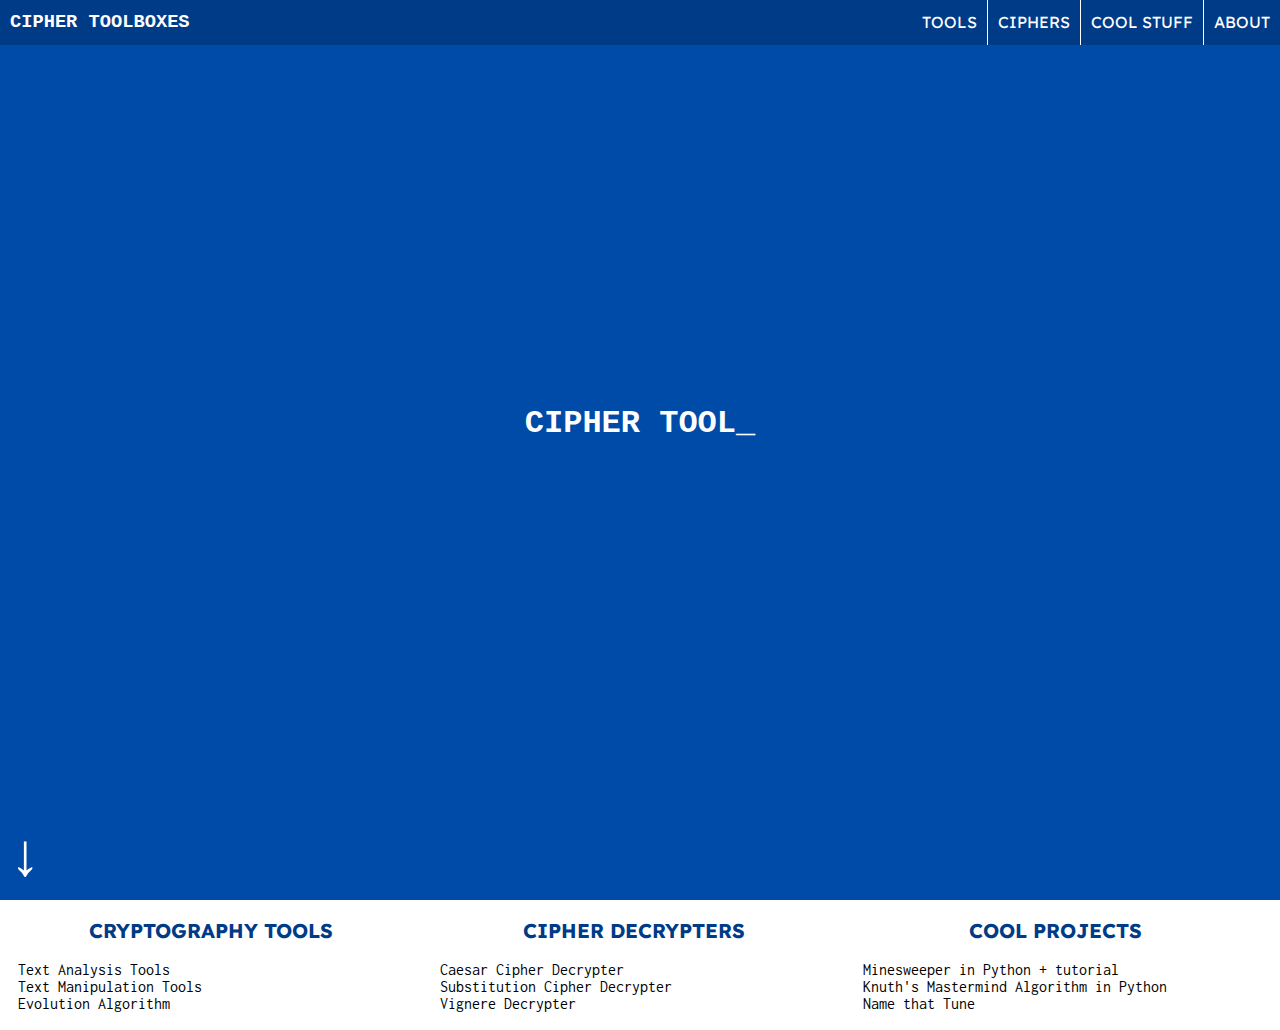
<file: index.html>
<!DOCTYPE html>
<html>

<head>
	<meta charset="utf-8">
	<meta name="viewport" content="width=device-width">
	<title>Cipher Toolboxes</title>
	<link href="style.css" rel="stylesheet" type="text/css" />
	<link href="https://fonts.googleapis.com/css?family=Inconsolata|Lexend+Deca|Ubuntu+Mono:400,700&display=swap" rel="stylesheet">
</head>

<body>
	<script src="assets/generalScript.js"></script>
	<script src="script.js"></script>

	<header>
		<h3><a href="">CIPHER TOOLBOXES</a></h3>
		<ul>
			<li><a href="">ABOUT</a></li>
			<li><a href="">COOL STUFF</a></li>
			<li><a href="">CIPHERS</a></li>
			<li><a href="">TOOLS</a></li>
		</ul>
	</header>

	<section id="landing">
		<h1 id="title"><noscript>CIPHER TOOLBOXES</noscript></h1>
		<h4 id="subtitle"><noscript>Created by @TSyzygy</noscript></h4>
		<a href="#contents"><p id="downarrow">↓</p></a>
	</section>

	<section id="contents">
		<div class="third" id="1">
			<h2>CRYPTOGRAPHY TOOLS</h2>
			<ul class="contentsList">
				<li><a href="tools/text-analysis/">Text Analysis Tools</a></li>
				<li><a href="tools/text-manipulation/">Text Manipulation Tools</a></li>
				<li><a href="tools/evolution-algorithm/">Evolution Algorithm</a></li>
			</ul>
		</div>
		<div class="third" id="2">
			<h2>CIPHER DECRYPTERS</h2>
			<ul class="contentsList">
				<li><a href="">Caesar Cipher Decrypter</a></li>
				<li><a href="">Substitution Cipher Decrypter</a></li>
				<li><a href="">Vignere Decrypter</a></li>
			</ul>
		</div>
		<div class="third" id="3">
			<h2>COOL PROJECTS</h2>
			<ul class="contentsList">
				<li><a href="https://repl.it/@ThomasS1/MineSweeper">Minesweeper in Python</a> + <a href="https://repl.it/talk/learn/How-to-program-MineSweeper-in-Python-fully-explained-in-depth-tutorial/9397">tutorial</a></li>
				<li><a href="https://repl.it/talk/share/~-Knuths-MASTERMIND-algorithm-in-Python-board-game-~/17435">Knuth's Mastermind Algorithm in Python</a></li>
				<li><a href="https://namethattune--thomass1.repl.co">Name that Tune</a></li>
			</ul>
		</div>
	</section>

</body>

</html>
</file>
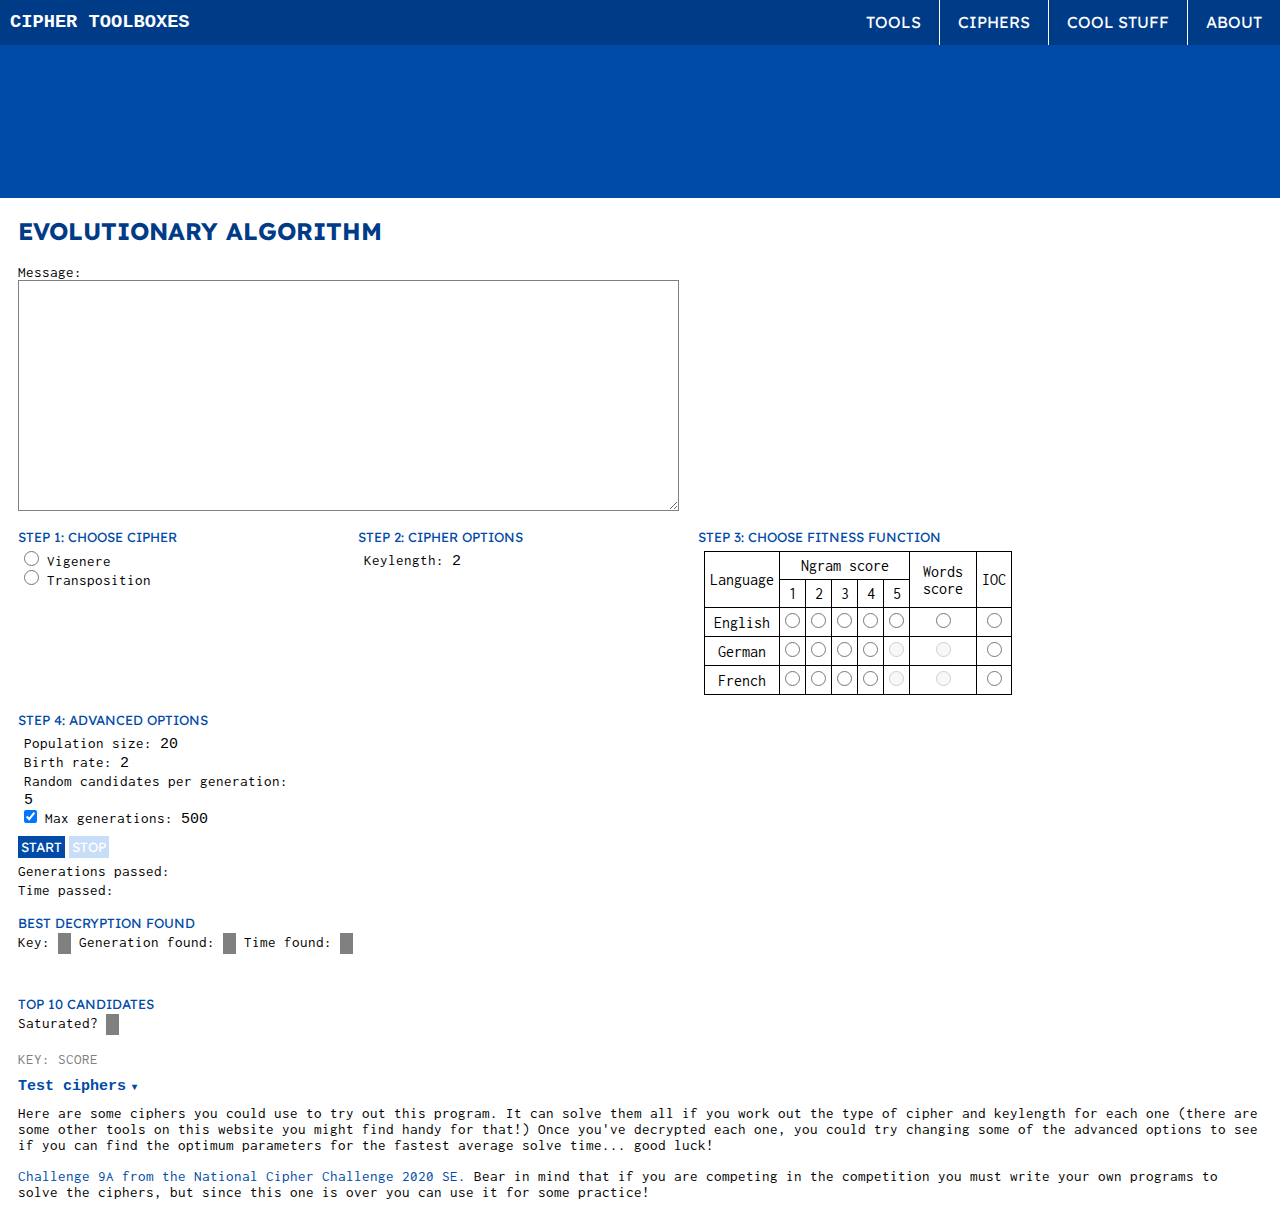
<file: tools/evolutionary-algorithm/index.html>
<!DOCTYPE html>

<html>
<head>
  <meta charset="utf-8">
  <meta name="viewport" content="width=device-width">
  <title>Evolutionary Algorithm - Cipher Toolboxes</title>
  <link href="style.css" rel="stylesheet" type="text/css"/>
  <link href="../../assets/generalStyle.css" rel="stylesheet" type="text/css"/>
  <link href="https://fonts.googleapis.com/css?family=Inconsolata|Lexend+Deca|Ubuntu+Mono:400,700&display=swap" rel="stylesheet">
</head>
<body>
  <script src="../../assets/generalScript.js"></script>
  <script src="../../assets/vigenere.js"></script>
  <script src="../../assets/transposition.js"></script>
  <script src="../../assets/language-data/script.js"></script>
  <script src="../../assets/language-data/ngrams/ngram-analysis.js"></script>
  <script src="../../assets/letterScore.js"></script>
  <script src="../../assets/ioc.js"></script>
  <script src="script.js"></script>
  <script src="evolution.js"></script>

  <noscript>
    <div id="noscriptAlert">
      <p>You don't have <em>javascript</em> enabled for this webpage. All of the tools on this website require javascript to function, so we recommend that you <a href="https://www.enable-javascript.com">turn it on.</a></p>
    </div>
  </noscript>

  <header>
    <h3><a href="">CIPHER TOOLBOXES</a></h3>
    <ul>
      <li><a href="">ABOUT</a></li>
      <li><a href="">COOL STUFF</a></li>
      <li><a href="">CIPHERS</a></li>
      <li><a href="">TOOLS</a></li>
    </ul>
  </header>

  <section id="landing">
    <h1 id="title"><noscript>Toolbox A3: Evolutionary Algorithm</noscript></h1>
    <h2 id="subtitle"><noscript>Simulates natural selection to solve ciphers</noscript></h2>
  </section>

  <section id="evolutionSection">
    <a class="anchor" id="evolutionaryAlgorithm"></a>
    <h2>EVOLUTIONARY ALGORITHM</h2>
    <form autocomplete="off" name="evolutionForm">
      <p>Message:</p>
      <textarea name="message" rows="15" cols="80" id="evolutionMessage"></textarea><br>
      <div id="evolutionOptions">
        <div id="chooseCipher">
          <h5>STEP 1: CHOOSE CIPHER</h5>
          <div class="radioChoice" id="cipherRadio">
            <input type="radio" name="cipher" value="vigenere" id="vigenere"><label for="vigenere"> Vigenere</label><br>
            <input type="radio" name="cipher" value="transposition" id="transposition"><label for="transposition"> Transposition</label><br>
          </div>
        </div>
        <div id="cipherOptions">
          <h5>STEP 2: CIPHER OPTIONS</h5>
          <div>
            <label for="keylength">Keylength: </label><input type="number" value="2" min="2" size="2" name="keylength" id="keylength"><br>
          </div>
        </div>
        <div id="chooseFitnessFunction">
          <h5>STEP 3: CHOOSE FITNESS FUNCTION</h5>
          <!--<div class="radioChoice" id="fitnessFunctionRadio">
            <input type="radio" name="fitnessFunction" value="quadgrams" id="quadgrams"><label for="quadgrams"> Quadgram score (English)</label><br>
            <input type="radio" name="fitnessFunction" value="letters" id="letters"><label for="letters"> Letter score (English)</label><br>
            <input type="radio" name="fitnessFunction" value="ioc" id="ioc"><label for="ioc"> Index of Coincidence (English)</label><br>
          </div>-->
          <div id="fitnessFunctionRadio">
            <table>
              <tr>
                <th rowspan="2">Language</th>
                <th colspan="5">Ngram score</th>
                <th rowspan="2">Words score</th>
                <th rowspan="2">IOC</th>
              </tr>
              <tr>
                <th>1</th>
                <th>2</th>
                <th>3</th>
                <th>4</th>
                <th>5</th>
              </tr>
              <tr data-language="english">
                <th>English</th>
                <td><input type="radio" name="fitnessFunction" value="1"></td>
                <td><input type="radio" name="fitnessFunction" value="2"></td>
                <td><input type="radio" name="fitnessFunction" value="3"></td>
                <td><input type="radio" name="fitnessFunction" value="4"></td>
                <td><input type="radio" name="fitnessFunction" value="5"></td>
                <td><input type="radio" name="fitnessFunction" value="words"></td>
                <td><input type="radio" name="fitnessFunction" value="ioc"></td>
              </tr>
              <tr data-language="german">
                <th>German</th>
                <td><input type="radio" name="fitnessFunction" value="1"></td>
                <td><input type="radio" name="fitnessFunction" value="2"></td>
                <td><input type="radio" name="fitnessFunction" value="3"></td>
                <td><input type="radio" name="fitnessFunction" value="4"></td>
                <td><input type="radio" name="fitnessFunction" value="5" disabled></td>
                <td><input type="radio" name="fitnessFunction" value="words" disabled></td>
                <td><input type="radio" name="fitnessFunction" value="ioc"></td>
              </tr>
              <tr data-language="french">
                <th>French</th>
                <td><input type="radio" name="fitnessFunction" value="1"></td>
                <td><input type="radio" name="fitnessFunction" value="2"></td>
                <td><input type="radio" name="fitnessFunction" value="3"></td>
                <td><input type="radio" name="fitnessFunction" value="4"></td>
                <td><input type="radio" name="fitnessFunction" value="5" disabled></td>
                <td><input type="radio" name="fitnessFunction" value="words" disabled></td>
                <td><input type="radio" name="fitnessFunction" value="ioc"></td>
              </tr>
            </table>
          </div>
        </div>
        <div id="advancedOptions">
          <h5>STEP 4: ADVANCED OPTIONS</h5>
          <div>
            <label for="populationSize">Population size: </label><input type="number" value="20" min="10" max="500" size="3" name="populationSize" id="populationSize"><br>
            <label for="birthRate">Birth rate: </label><input type="number" value="2" min="1" max="10" size="2" name="birthRate" id="birthRate"><br>
            <label for="randomPerGeneration">Random candidates per generation: </label><input type="number" value="5" min="0" max="200" size="3" name="randomPerGeneration" id="randomPerGeneration"><br>
            <span><input type="checkbox" name="limitGenerations" id="limitGenerations" onchange="var p = this.parentNode; p.classList.toggle('disabled'); document.getElementById('maxGenerations').toggleAttribute('disabled')" checked><label for="limitGenerations"> Max generations: </label><input type="number" value="500" min="10" max="5000" size="4" name="maxGenerations" id="maxGenerations"></span>
          </div>
        </div>
      </div>
      <button type="button" onclick="startEvolution()" id="startEvolutionButton">START</button>
      <button type="button" onclick="stopEvolution()" id="stopEvolutionButton" disabled>STOP</button><br>
    </form>
    <p style="padding: 0; margin: 3px 0;">Generations passed: <span id="genNum"></span></p>
    <p style="padding: 0; margin: 3px 0;">Time passed: <span id="timePassed"></span></p>
    <h5>BEST DECRYPTION FOUND</h5>
    <p class="keepSpacing">Key: <x id="bestKey"> </x> Generation found: <x id="bestKeyGenFound"> </x> Time found: <x id="bestKeyTimeFound"> </x></p>
    <p id="bestDecryption"></p>
    <h5>TOP 10 CANDIDATES</h5>
    <p class="keepSpacing">Saturated? <x id="saturationStatus"> </x></p>
    <p class="resultHeading">KEY: SCORE</p>
    <ul class="striped keepSpacing" id="evolutionResult"></ul>

    <h4 class="expandTitle">Test ciphers</h4>
    <div class="expandContent">
      <p>Here are some ciphers you could use to try out this program. It can solve them all if you work out the type of cipher and keylength for each one (there are some other tools on this website you might find handy for that!) Once you've decrypted each one, you could try changing some of the advanced options to see if you can find the optimum parameters for the fastest average solve time... good luck!</p>
      <ul>
        <li><p><a href="https://www.cipherchallenge.org/challenge/competition-challenge-9/" target="_blank">Challenge 9A from the National Cipher Challenge 2020 SE.</a> Bear in mind that if you are competing in the competition you must write your own programs to solve the ciphers, but since this one is over you can use it for some practice!</p></li>
      </ul>
    </div>
  </section>
</body>
</html>
</file>
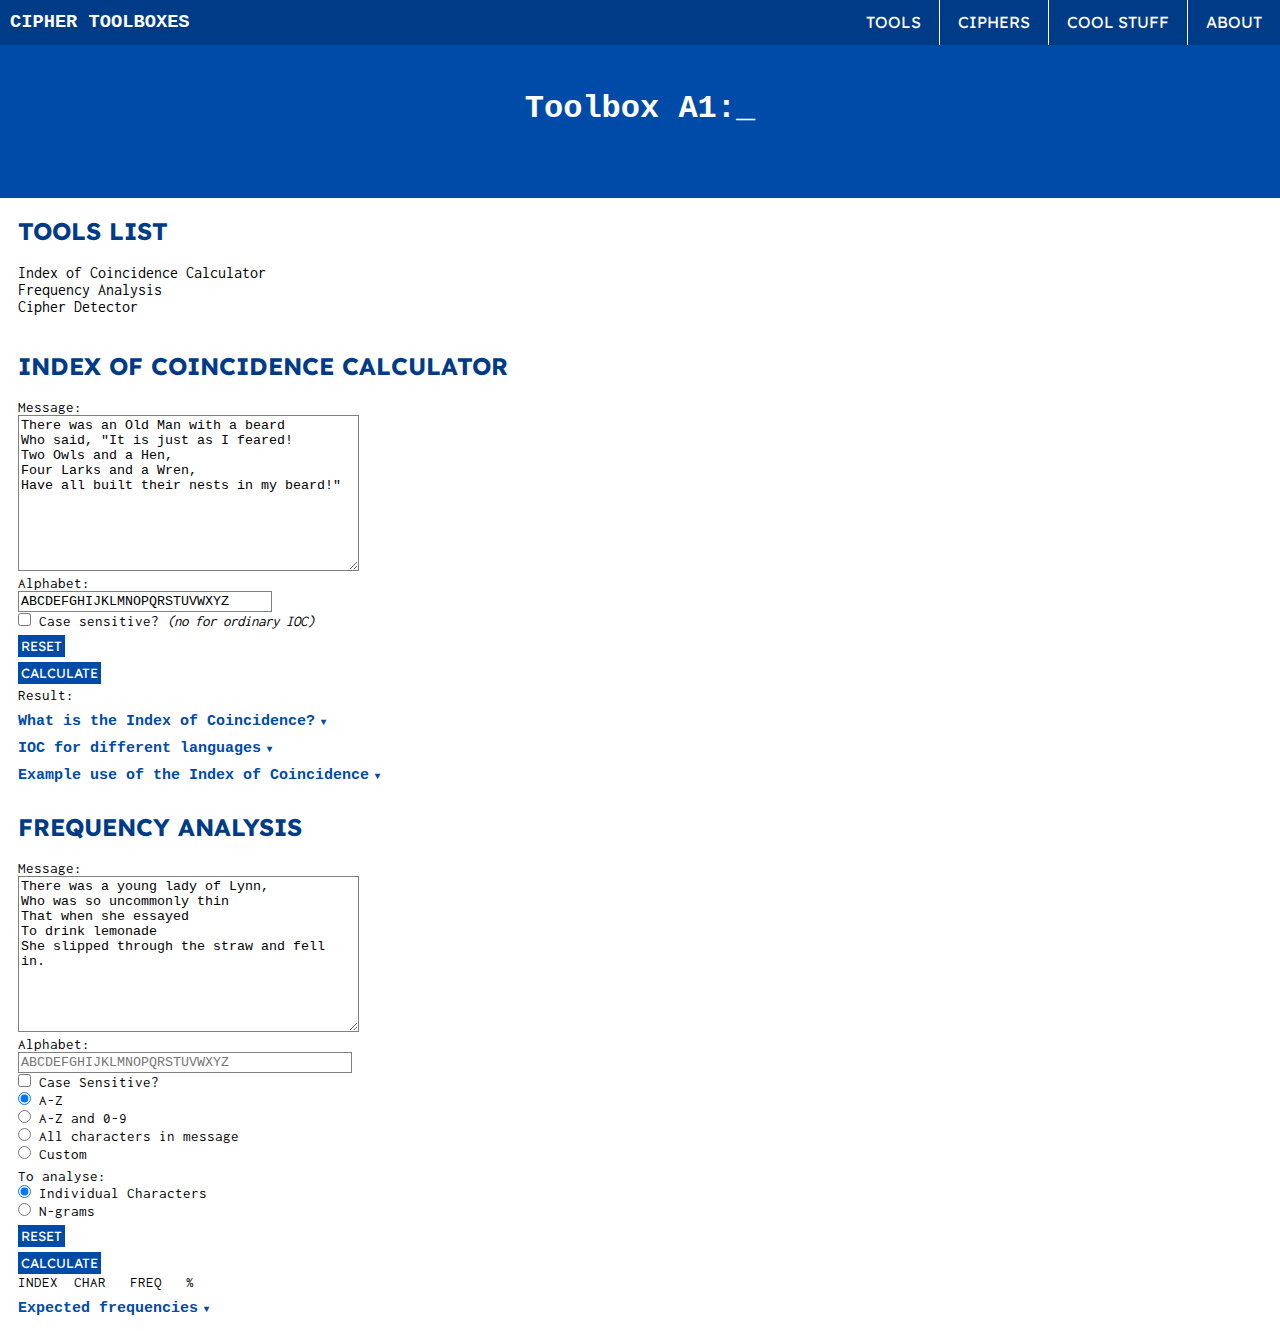
<file: tools/text-analysis/index.html>
<!DOCTYPE html>

<html>
  <head>
    <meta charset="utf-8">
    <meta name="viewport" content="width=device-width">
    <title>Text Analysis Tools - Cipher Toolboxes</title>
    <link href="style.css" rel="stylesheet" type="text/css"/>
    <link href="../../assets/generalStyle.css" rel="stylesheet" type="text/css"/>
    <link href="https://fonts.googleapis.com/css?family=Inconsolata|Lexend+Deca|Ubuntu+Mono:400,700&display=swap" rel="stylesheet">
  </head>
  <body>
    <script src="../../assets/generalScript.js"></script>
    <script src="../../assets/ioc.js"></script>
    <script src="script.js"></script>

    <noscript>
      <div id="noscriptAlert">
        <p>You don't have <em>javascript</em> enabled for this webpage. All of the tools on this website require javascript to function, so we recommend that you <a href="https://www.enable-javascript.com">turn it on.</a></p>
      </div>
    </noscript>

    <header>
      <h3><a href="">CIPHER TOOLBOXES</a></h3>
      <ul>
        <li><a href="">ABOUT</a></li>
        <li><a href="">COOL STUFF</a></li>
        <li><a href="">CIPHERS</a></li>
        <li><a href="">TOOLS</a></li>
      </ul>
    </header>

    <section id="landing">
      <h1 id="title"><noscript>Toolbox A1: Text Analysis</noscript></h1>
      <h2 id="subtitle"><noscript>And more</noscript></h2>
    </section>

    <section id="contents">
      <h2>TOOLS LIST</h2>
      <ul class="contentsList">
        <li><a href="#ioc">Index of Coincidence Calculator</a></li>
        <li><a href="#frequency-analysis">Frequency Analysis</a></li>
        <li><a href="#cipher-detector">Cipher Detector</a></li>
      </ul>
    </section>

    <section id="iocSection">
      <a class="anchor" id="ioc"></a>
      <h2>INDEX OF COINCIDENCE CALCULATOR</h2>

      <form autocomplete="off" id="iocForm">
        <p>Message:</p>
        <textarea name="message" rows="10" cols="40" id="iocMessage">There was an Old Man with a beard
Who said, "It is just as I feared!
Two Owls and a Hen,
Four Larks and a Wren,
Have all built their nests in my beard!"</textarea>
        <p>Alphabet:</p>
        <input type="text" value="ABCDEFGHIJKLMNOPQRSTUVWXYZ" size="30" id="iocAlphabet"><br>
        <input type="checkbox" id="iocCaseSensitive"><label for="iocCaseSensitive"> Case sensitive? <i style="letter-spacing: -1px">(no for ordinary IOC)</i></label><br>
        <button type="reset">RESET</button><br>
        <button type="button" onclick="calculateIOC()">CALCULATE</button><br>
        <p style="margin-top: 3px;">Result: <span id="iocResult"></span></p>
      </form>

      <h4 class="expandTitle">What is the Index of Coincidence?</h4>
      <div class="expandContent">
        <p>The index of coincidence of a text is the probability of two randomly drawn letters from that text being the same. A higher IOC means that this probability is higher, which occurs when some letters appear much more often than others. On the other hand, a 'flatter' set of letter frequencies would lead to a lower IOC.</p>
        <p>It can be used as a simple way of comparing two texts. For cryptography it can tell you how likely a given text is to be in a certain language, by comparing the text's IOC to the language's average IOC (see below). It can also be used to predict what type of cipher a text is encrypted with, since some ciphers, such as simple substitution ciphers, do not change a text's IOC at all, while more complex ciphers such as the vignere will reduce the IOC significantly, since they 'flatten' the letter frequencies.</p>
      </div>

      <h4 class="expandTitle">IOC for different languages</h4>
      <div class="expandContent">
        <p>Different languages, of course, have different expected/average IOCs - here are a few:</p>
        <ul id="iocLanguages">
          <li>English:    1.73</li>
          <li>French:     2.02</li>
          <li>German:     2.05</li>
          <li>Italian:    1.94</li>
          <li>Portuguese: 1.94</li>
          <li>Russian:    1.76</li>
          <li>Spanish:    1.94</li>
        </ul>
        <p style="font-size: 10px">Source: <a href="https://en.wikipedia.org/wiki/Index_of_coincidence">Wikipedia</a></p>
        <p>Generally, if the IOC of a ciphertext is within 0.1 of the expected IOC of the plaintext language, the encryption method is likely to be monoalphabetic.</p>
      </div>

      <h4 class="expandTitle">Example use of the Index of Coincidence</h4>
      <div class="expandContent">
        <p>For this example, we will use a part of Martin Luther King's 'I have a dream' speech:</p>
        <p class="quote">I have a dream that one day this nation will rise up and live out the true meaning of its creed: "We hold these truths to be self-evident, that all men are created equal."</p>
        <p class="quote">I have a dream that one day on the red hills of Georgia, the sons of former slaves and the sons of former slave owners will be able to sit down together at the table of brotherhood.</p>
        <p class="quote">I have a dream that one day even the state of Mississippi, a state sweltering with the heat of injustice, sweltering with the heat of oppression, will be transformed into an oasis of freedom and justice.</p>
        <p class="quote">I have a dream that my four little children will one day live in a nation where they will not be judged by the color of their skin but by the content of their character.</p>
        <p>If you copy that text into the index of coincidence calculator above, you will find that it has an index of coincidence of 1.8442, which is noticably higher than expected for English plaintext. Why? Presumably because of all of the repetitions of 'I have a dream'! Now let's compare that to when it is encrypted with a substitution and vigenere cipher. We'll use the key <x>MLK</x> for both.</p>
        <p>With a monoalphabetic substitution cipher (alphabet <x>MLKABCDEFGHIJNOPQRSTUVWXYZ</x>), we get the following ciphertext:</p>
        <p style="font-family: 'Ubuntu Mono', monospace;">F EMVB M ARBMJ TEMT ONB AMY TEFS NMTFON WFII RFSB UP MNA IFVB OUT TEB TRUB JBMNFND OC FTS KRBBA: "WB EOIA TEBSB TRUTES TO LB SBIC-BVFABNT, TEMT MII JBN MRB KRBMTBA BQUMI."
F EMVB M ARBMJ TEMT ONB AMY ON TEB RBA EFIIS OC DBORDFM, TEB SONS OC CORJBR SIMVBS MNA TEB SONS OC CORJBR SIMVB OWNBRS WFII LB MLIB TO SFT AOWN TODBTEBR MT TEB TMLIB OC LROTEBREOOA.
F EMVB M ARBMJ TEMT ONB AMY BVBN TEB STMTB OC JFSSFSSFPPF, M STMTB SWBITBRFND WFTE TEB EBMT OC FNGUSTFKB, SWBITBRFND WFTE TEB EBMT OC OPPRBSSFON, WFII LB TRMNSCORJBA FNTO MN OMSFS OC CRBBAOJ MNA GUSTFKB.
F EMVB M ARBMJ TEMT JY COUR IFTTIB KEFIARBN WFII ONB AMY IFVB FN M NMTFON WEBRB TEBY WFII NOT LB GUADBA LY TEB KOIOR OC TEBFR SHFN LUT LY TEB KONTBNT OC TEBFR KEMRMKTBR.</p>
        <p>And, as expected, the IOC is exactly the same (1.8442). This is because when we calculate the index of coincidence, we don't take into account <em>which</em> letters are more/less frequent - so even when we change all of the letters to a different character, as long as each encrypted character represents just one decrypted character, the IOC will stay the same. This means that a ciphertext with an IOC around 1.73 is likely to be a monoalphabetic substitution of an English plaintext! Then all you need is a <a href="#frequency">frequency analysis</a> of the text and you should be able to crack it!</p>
        <p>After encrypting the plaintext with a vignere cipher (key <x>MLK</x>), we get the following ciphertext:</p>
        <p style="font-family: 'Ubuntu Mono', monospace;">U SKHP K PCOMX DTLD AYO PLI FSSE YKFTYZ HSXW BUDO GA KZO VUGO AFD FSO FCEQ XOMYSZR YR TDE NBQPN: "IP RAWN FSOEP DDFDTD DA MO EPVR-PFUOOZE, DTLD MWV YPX MCO OCOMEOP PAGLV."
U SKHP K PCOMX DTLD AYO PLI AY DTP BQO RUWVE ZP SPYDRSM, ERQ DYZD YR QYDXOD DVMGOE LXP ERQ DYZD YR QYDXOD DVMGO AHXQCC ITVX MO MMVQ EY ETD PZGZ EYSPDTPB ME DTP DMMVQ ZP NCYFSODSYAO.
S TLFQ L NDPKY ERME YZP NMJ OHPX FSO EEKFP YR XSEDSEDSBAS, M DDMEO EHOXEODTXS HSFS DTP RQLD AQ SZUEEESOP, CIPVFPBUYQ ITDT ERQ SOME YR ZZBCOEDSAY, GUWV NP DDLXEQYDXOP TXFZ KZ ZKETC AQ PDPOPZW MYN VFCFTMQ.
T RMGO M OBQLW FSKF XI RZED WSFEVQ NRUWNDPX ITVX ZXQ OKK WSHP SZ L XMESAY GTPBQ ERQJ GUWV ZZD NP TGOQQO LK ERQ NYXZB AQ DTPSD DUUY LGE LK ERQ NYZEOZE YR ERQTB OSKDLMFPB.</p>
        <p>The IOC for that ciphertext is 1.2681 - much lower than the original. This is because the vignere is a much more effective cipher which 'scrambles' all the letters far more, thus making it much more random and flattened. Since the characters have more even frequencies, the chance of picking two the same is lower, and thus so is the IOC.</p>
      </div>
    </section>

    <section id="freqSection">
      <a class="anchor" id="frequency-analysis"></a>
      <h2>FREQUENCY ANALYSIS</h2>

      <form autocomplete="off" id="freqForm" onreset="resetFreqForm()">
        <p>Message:</p>
        <textarea name="message" rows="10" cols="40" id="freqMessage">There was a young lady of Lynn,
Who was so uncommonly thin
That when she essayed
To drink lemonade
She slipped through the straw and fell in.</textarea><br>

        <p>Alphabet:</p>

        <input type="text" value="ABCDEFGHIJKLMNOPQRSTUVWXYZ" size="40" id="freqAlphabet" readonly><br>

        <input type="checkbox" id="freqCaseSensitive" onchange="updateFreqAlphabet()"><label for="freqCaseSensitive"> Case Sensitive?</label><br>

        <input type="radio" name="alphabet" value="letters" id="letters" onchange="updateFreqAlphabet()" checked><label for="letters"> A-Z</label><br>
        <input type="radio" name="alphabet" value="lettersAndNumbers" id="lettersAndNumbers" onchange="updateFreqAlphabet()"><label for="lettersAndNumbers"> A-Z and 0-9</label><br>
        <input type="radio" name="alphabet" value="allChars" id="allChars" onchange="updateFreqAlphabet()"><label for="allChars"> All characters in message</label><br>
        <input type="radio" name="alphabet" value="custom" id="custom" onchange="updateFreqAlphabet()"><label for="custom"> Custom</label><br>

        <p style="margin-top: 5px;">To analyse:</p>
        <input type="radio" name="toAnalyse" value="chars" id="chars" onchange="updateToAnalyse()" checked><label for="chars"> Individual Characters</label><br>
        <input type="radio" name="toAnalyse" value="ngrams" id="ngrams" onchange="updateToAnalyse()"><label for="ngrams"> N-grams</label><br>

        <div id="forNGrams" style="display: none;">
          <label for="n"> N: </label><input type="number" value="2" min="2" max="6" size="1" id="n"><br>
          <input type="radio" name="ngramType" value="sliding" id="sliding" checked><label for="sliding"> Sliding Window </label><span class="tooltip">?<span class="tooltiptext" style="width: 200px;">(ABCDEF → AB,BC,CD,DE,EF)</span></span><br>
          <input type="radio" name="ngramType" value="blocks" id="blocks"><label for="blocks"> Blocks </label><span class="tooltip">?<span class="tooltiptext" style="width: 160px;">(ABCDEF → AB,CD,EF)</span></span><br>
        </div>

        <button type="reset">RESET</button><br>
        <button type="button" onclick="doFreqAnalysis('freq', false); document.getElementById('orderByFreq').classList.add('invert');">CALCULATE</button><br>
        <p id="freqHeadings" class="resultHeading keepSpacing hidden">INDEX  <a onClick="doFreqAnalysis('char', this.classList.contains('invert')); this.classList.toggle('invert');" class="orderButton" id="orderByChar">CHAR</a>   <a onClick="doFreqAnalysis('freq', this.classList.contains('invert')); this.classList.toggle('invert');" class="orderButton" id="orderByFreq">FREQ</a>   %</p>
        <ul class="striped keepSpacing" id="freqResult"></ul>
      </form>

      <h4 class="expandTitle">Expected frequencies</h4>
      <div class="expandContent">
        <p>Frequency analysis usually only involves the letters of the alphabet (no special characters) and is not case sensitive. The table below shows the results of frequency analysis of a huge sample of English text, which can be compared with the frequencies of a ciphertext to help decrypt the message.</p>
        <p id="englishFreqHeadings" class="resultHeading keepSpacing">INDEX  <a onClick="orderEnglishFreq('char', this.classList.contains('invert')); this.classList.toggle('invert');" class="orderButton invert" id="englishOrderByChar">CHAR</a>   <a onClick="orderEnglishFreq('freq', this.classList.contains('invert')); this.classList.toggle('invert');" class="orderButton" id="englishOrderByFreq">FREQ %</a></p>
        <ul class="striped keepSpacing" id="englishFreq"><li> 0     A      8.50</li><li> 1     B      1.49</li><li> 2     C      2.20</li><li> 3     D      4.25</li><li> 4     E      11.2</li><li> 5     F      2.23</li><li> 6     G      2.02</li><li> 7     H      6.09</li><li> 8     I      7.55</li><li> 9     J      0.153</li><li>10     K      1.29</li><li>11     L      4.03</li><li>12     M      2.41</li><li>13     N      6.75</li><li>14     O      7.51</li><li>15     P      1.93</li><li>16     Q      0.095</li><li>17     R      7.59</li><li>18     S      6.33</li><li>19     T      9.36</li><li>20     U      2.76</li><li>21     V      0.978</li><li>22     W      2.56</li><li>23     X      0.150</li><li>24     Y      1.99</li><li>25     Z      0.077</li></ul>
        <p style="font-size: 10px">Source: <a href="https://en.wikipedia.org/wiki/Letter_frequency">Wikipedia</a> (rounded to 3 significant figures)</p>
      </div>

    </section>

  </body>
</html>
</file>
<file: style.css>
page {
  min-height: 100%
}

* {
	margin: 0;
	border: 0;
	padding: 0;
	box-sizing: border-box;
}

#headerLogo {
	height: 5vh;
}

header ul {
  	list-style-type: none;
	display: inline;
	overflow: hidden;
	background-color: #003b87;
}

header li {
  	float: right;
    border-right: 1px solid white;
}

header li a {
  	display: block;
	text-decoration: none;
	text-align: center;
  	line-height: 5vh;
	padding: 0 10px;
	color: white;
  	background-color: #003b87;
	font-family: 'Lexend Deca', sans-serif;
}

header li a:hover {
  	background-color: #111;
}

header li:first-child {
  	border-right: none;
}

header {
	background-color: #003b87;
	height: 5vh;
	position: fixed;
	width: 100%
}

#landing {
	background-color: #004aa8;
	height: 100vh;
}

#landing #title {
	display: block;
	padding-top: 45vh;
	text-align: center;
}

#landing #subtitle {
	line-height: 1.5;
  	text-align: center;
}

h1 {
	font-family: 'Ubuntu Mono', monospace;
	color: white;
	text-align: center;
}

h3 {
	display: inline;
  	line-height: 5vh;
	padding-left: 10px;
	font-family: 'Ubuntu Mono', monospace;
	color: white;
}

h3 a {
	text-decoration: none;
	color: inherit;
}

h4 {
	font-family: 'Ubuntu Mono', monospace;
	color: white;
	font-weight: 400;
	text-align: center;
}

#downarrow {
	color: white;
	font-size: 60px;
	position: absolute;
  bottom: 10px;
	left: 10px;
}

#downarrow:hover {
	color: lightgrey;
}

.third {
	width: 33%;
	float: left;
}

h2 {
	font-family: 'Lexend Deca', sans-serif;
	color: #003b87;
	font-size: 20px;
	text-align: center;
	padding: 2vh;
	margin: 0;
}

.contentsList {
	font-family: 'Inconsolata', monospace;
	font-weight: 400;
	list-style-type: none;
	padding-bottom: 2vh
}

.contentsList li {
	padding-left: 2vh;
}

.contentsList li a {
	color: black;
	text-decoration: none;
}

.contentsList li a:hover {
	color: #003b87;
}
</file>
<file: tools/evolutionary-algorithm/style.css>
#evolutionOptions {
  display: flex;
  flex-wrap: wrap;
}

#evolutionOptions div div {
  width: 320px;
  margin: 0 20px 0 0;
  padding: 2px 5px;
  border: #FFF solid 1px;
}

#evolutionOptions div div.invalid {
  border-color: #D01;
}

#evolutionMessage.invalid {
  border-color: #D01;
}

table, th, td {
  border: 1px solid black;
  border-collapse: collapse;
}

th, td {
  padding: 5px;
  text-align: center;
  font-family: 'Inconsolata', monospace;
  font-weight: normal;
}

input[type="radio"] {
  height: 15px;
  width: 15px;
}

input[type="number"] {
	font-family: 'Ubuntu Mono', monospace;
	font-size: 15px;
}

input:invalid {
  color: #D01;
}

input:disabled {
  color: #333;
}

span.disabled {
  color: #888;
}

p.resultHeading {
  margin-top: 3px;
  color: grey;
  padding-bottom: 1px;
}

ul.striped li {
	font-family: 'Inconsolata', monospace;
	font-size: 15px;
	margin: 0 -18px;
	padding: 0 18px;
}

ul.striped li:nth-child(odd) {
	background: #c8ddf8;
}

ul {
	list-style-type: none;
}
</file>
<file: assets/generalStyle.css>
:root {
  --main-col-dark: #003b87;
  --main-col: #004aa8;
  --main-col-light: #c8ddf8
}

page {
  min-height: 100%;
}

* {
  margin: 0;
  border: 0;
  padding: 0;
  box-sizing: border-box;
}

#headerLogo {
    height: 5vh;
}

header ul {
    list-style-type: none;
  display: inline;
  overflow: hidden;
  background-color: #003b87;
}

header li {
    float: right;
    border-right: 1px solid white;
}

header li a {
  display: block;
  text-decoration: none;
  text-align: center;
  line-height: 45px;
  padding: 0 18px;
  color: white;
  background-color: #003b87;
  font-family: 'Lexend Deca', sans-serif;
}

header li a:hover {
    background-color: #111;
}

header li:first-child {
    border-right: none;
}

header {
  background-color: #003b87;
  height: 45px;
  position: fixed;
  width: 100%
}

#landing {
  background-color: #004aa8;
  height: 22vh;
}

#landing #title {
  display: block;
  padding-top: 10vh;
  text-align: center;
}

#landing #subtitle {
  line-height: 1.5;
  font-size: 15px;
  text-align: center;
  font-family: 'Ubuntu Mono', monospace;
  color: white;
  font-weight: 400;
}

#noscriptAlert {
  position: fixed;
  bottom: 10px;
  left: 10px;
  background: #222;
  color: #FFF;
  width: 100%;
}

#noscriptAlert p {
  padding: 10px;
}

#noscriptAlert a {
  color: #c8ddf8;
}

#noscriptAlert a:hover {
  color: #004aa8;
}

section {
  padding: 0 18px;
}

h1 {
  font-family: 'Ubuntu Mono', monospace;
  color: white;
  text-align: center;
}

h2 {
  font-family: 'Lexend Deca', sans-serif;
  color: #003b87;
  font-size: 24px;
  padding: 2vh 0;
  margin: 0;
}

h3 {
  display: inline;
  line-height: 45px;
  padding-left: 10px;
  font-family: 'Ubuntu Mono', monospace;
  color: white;
}

h3 a {
  text-decoration: none;
  color: inherit;
}

h4 {
  font-family: 'Ubuntu Mono', monospace;
  font-weight: 700;
  font-size: 15px;
  color: #004aa8;
  text-align: left;
  margin: 10px 0;
}

h5 {
  font-family: 'Lexend Deca', sans-serif;
  font-weight: normal;
  color: #004aa8;
  padding: 14px 0 3px;
}

.contentsList {
  font-family: 'Inconsolata', monospace;
  font-weight: 400;
  list-style-type: none;
  padding-bottom: 2vh
}

.contentsList li a {
  color: black;
  text-decoration: none;
}

.contentsList li a:hover {
  color: #003b87;
}

p {
  font-family: 'Inconsolata', monospace;
  font-size: 15px;
  padding-bottom: 15px;
}

p a {
  text-decoration: none;
  color: #004aa8;
}

p a:hover {
  color: #003b87;
}

a.anchor {
  display: block;
  position: relative;
  top: -5vh;
  visibility: hidden;
}

.keepSpacing {
    white-space: pre;
}

x {
  display: inline;
  font-family: 'Ubuntu Mono', monospace;
  color: white;
  background-color: grey;
  padding: 2px;
}


/* Forms */

form {
  margin-bottom: 5px;
}

form button {
  padding: 3px;
  margin-top: 5px;
  font-family: 'Lexend Deca', sans-serif;
  color: white;
  background-color: #004aa8;
}

form button:not(:disabled):hover {
  background-color: #003b87;
}

form button:disabled {
  background-color: #c8ddf8;
  text-color: #333;
}

form p {
  padding: 0;
}

label  {
  font-family: 'Inconsolata', monospace;
  font-size: 15px;
}

input:focus {
    outline: none;
}

input[readonly] {
    color: #777
}

input[type="number"][size="1"] {
  width: 1em;
}

input[type="number"][size="2"] {
  width: 2em;
}

input[type="number"][size="3"] {
  width: 3em;
}

input[type="number"][size="4"] {
  width: 3em;
}

textarea {
  font-family: 'Ubuntu Mono', monospace;
  border: 1px solid grey;
  padding: 2px;
}


/* Tooltip container */
.tooltip {
  font-family: 'Ubuntu Mono', monospace;
  position: relative;
  display: inline-block;
  border-bottom: 1px dotted black; /* If you want dots under the hoverable text */
}

/* Tooltip text */
.tooltip .tooltiptext {
  font-family: 'Ubuntu Mono', monospace;
  font-size: 15px;
  visibility: hidden;
  background-color: black;
  color: #fff;
  text-align: center;
  padding: 2px 0;
  margin-left: 5px;
  border-radius: 6px;
  position: absolute;
  z-index: 1;
  top: -2px;
    left: 105%;
}

/* Show the tooltip text when you mouse over the tooltip container */
.tooltip:hover .tooltiptext {
    visibility: visible;
}


/* Expandable info boxes */

h4.expandTitle:hover {
  color: #003b87;
  cursor: n-resize;
}

h4.expandTitle.hidden:hover {
  cursor: s-resize;
}

h4.expandTitle::after{
  content: " \25BE";
  font-size: 10px;
}

/* sizing issues with down/up arrows
h4.expandTitle.hidden::after {
  content: " \25B4";
}
*/

div.expandContent.hidden{
  display: none;
}
</file>
<file: tools/text-analysis/style.css>
page {
  min-height: 100%
}

* {
	margin: 0;
	border: 0;
	padding: 0;
	box-sizing: border-box;
}

#headerLogo {
	height: 5vh;
}

header ul {
    list-style-type: none;
	display: inline;
	overflow: hidden;
	background-color: #003b87;
}

header li {
  	float: right;
    border-right: 1px solid white;
}

header li a {
  display: block;
	text-decoration: none;
	text-align: center;
  line-height: 45px;
	padding: 0 18px;
	color: white;
  background-color: #003b87;
	font-family: 'Lexend Deca', sans-serif;
}

header li a:hover {
  	background-color: #111;
}

header li:first-child {
  	border-right: none;
}

header {
	background-color: #003b87;
	height: 45px;
	position: fixed;
	width: 100%
}

#landing {
	background-color: #004aa8;
	height: 22vh;
}

#landing #title {
	display: block;
	padding-top: 10vh;
	text-align: center;
}

#landing #subtitle {
	line-height: 1.5;
  text-align: center;
	font-family: 'Ubuntu Mono', monospace;
	color: white;
	font-weight: 400;
}

section {
	padding: 0 18px;
}

h1 {
	font-family: 'Ubuntu Mono', monospace;
	color: white;
	text-align: center;
}

h3 {
	display: inline;
  line-height: 45px;
	padding-left: 10px;
	font-family: 'Ubuntu Mono', monospace;
	color: white;
}

h3 a {
	text-decoration: none;
	color: inherit;
}

h4 {
	font-family: 'Ubuntu Mono', monospace;
	font-weight: 700;
	font-size: 15px;
	color: #004aa8;
	text-align: left;
  margin-bottom: 5px;
}

h2 {
	font-family: 'Lexend Deca', sans-serif;
	color: #003b87;
	font-size: 24px;
	padding: 2vh 0;
	margin: 0;
}

.contentsList {
	font-family: 'Inconsolata', monospace;
	font-weight: 400;
	list-style-type: none;
	padding-bottom: 2vh
}

.contentsList li a {
	color: black;
	text-decoration: none;
}

.contentsList li a:hover {
	color: #003b87;
}

p {
	font-family: 'Inconsolata', monospace;
	font-size: 15px;
	padding-bottom: 1vh;
}

#iocLanguages {
	font-family: 'Inconsolata', monospace;
	font-size: 15px;
	list-style-type: none;
}

.quote {
	font-size: 12px;
	font-family: Georgia, 'Times New Roman', Times, serif;
	margin: 0 18px;
}

x {
	display: inline;
	font-family: 'Ubuntu Mono', monospace;
	color: white;
	background-color: grey;
	padding: 2px;
}

p a {
	text-decoration: none;
	color: inherit;
}

p a:hover {
	color: #003b87;
}

#iocSection form #iocMessage {
	font-family: 'Ubuntu Mono', monospace;
	border: 1px solid grey;
	padding: 2px;
}

#iocSection form #iocAlphabet {
	font-family: 'Ubuntu Mono', monospace;
	border: 1px solid grey;
	padding: 2px;
}

form button {
	padding: 3px;
	margin-top: 5px;
	font-family: 'Lexend Deca', sans-serif;
	color: white;
	background-color: #004aa8;
}

form button:hover {
	background-color: #003b87;
}

form p {
	padding-bottom: 1px;
}

form {
	margin-bottom: 5px;
}

label  {
	font-family: 'Inconsolata', monospace;
	font-size: 15px;
}

input:focus {
    outline: none;
}

input[readonly] {
    color: #777
}

a.anchor {
    display: block;
    position: relative;
    top: -5vh;
    visibility: hidden;
}

#freqSection form #freqMessage {
	font-family: 'Ubuntu Mono', monospace;
	border: 1px solid grey;
	padding: 2px;
}

#freqSection form #freqAlphabet {
	font-family: 'Ubuntu Mono', monospace;
	border: 1px solid grey;
	padding: 2px;
}

#freqSection form #n {
	font-family: 'Ubuntu Mono', monospace;
	font-size: 15px;
}

/* Tooltip container */
.tooltip {
	font-family: 'Ubuntu Mono', monospace;
	position: relative;
	display: inline-block;
	border-bottom: 1px dotted black; /* If you want dots under the hoverable text */
}

/* Tooltip text */
.tooltip .tooltiptext {
	font-family: 'Ubuntu Mono', monospace;
	font-size: 15px;
	visibility: hidden;
	background-color: black;
	color: #fff;
	text-align: center;
	padding: 2px 0;
	margin-left: 5px;
	border-radius: 6px;
	position: absolute;
	z-index: 1;
	top: -2px;
    left: 105%;
}

/* Show the tooltip text when you mouse over the tooltip container */
.tooltip:hover .tooltiptext {
  	visibility: visible;
}

#forNGrams {
	margin-left: 10px;
}

ul.striped li {
	font-family: 'Inconsolata', monospace;
	font-size: 15px;
	white-space: pre-wrap;
	margin: 0 -18px;
	padding: 0 18px;
}

ul.striped li:nth-child(odd) {
	background: #c8ddf8;
}

ul {
	list-style-type: none;
}

.orderButton {
	color: black;
	cursor: s-resize;
}

.orderButton.invert {
	cursor: n-resize;
}

/* Expandable info boxes */

h4.expandTitle:hover {
  color: #003b87;
  cursor: n-resize;
}

h4.expandTitle.hidden:hover {
  cursor: s-resize;
}

h4.expandTitle::after{
  content: " \25BE";
  font-size: 10px;
}

/* sizing issues with down/up arrows
h4.expandTitle.hidden::after {
  content: " \25B4";
}
*/

div.expandContent.hidden{
  display: none;
}
</file>
